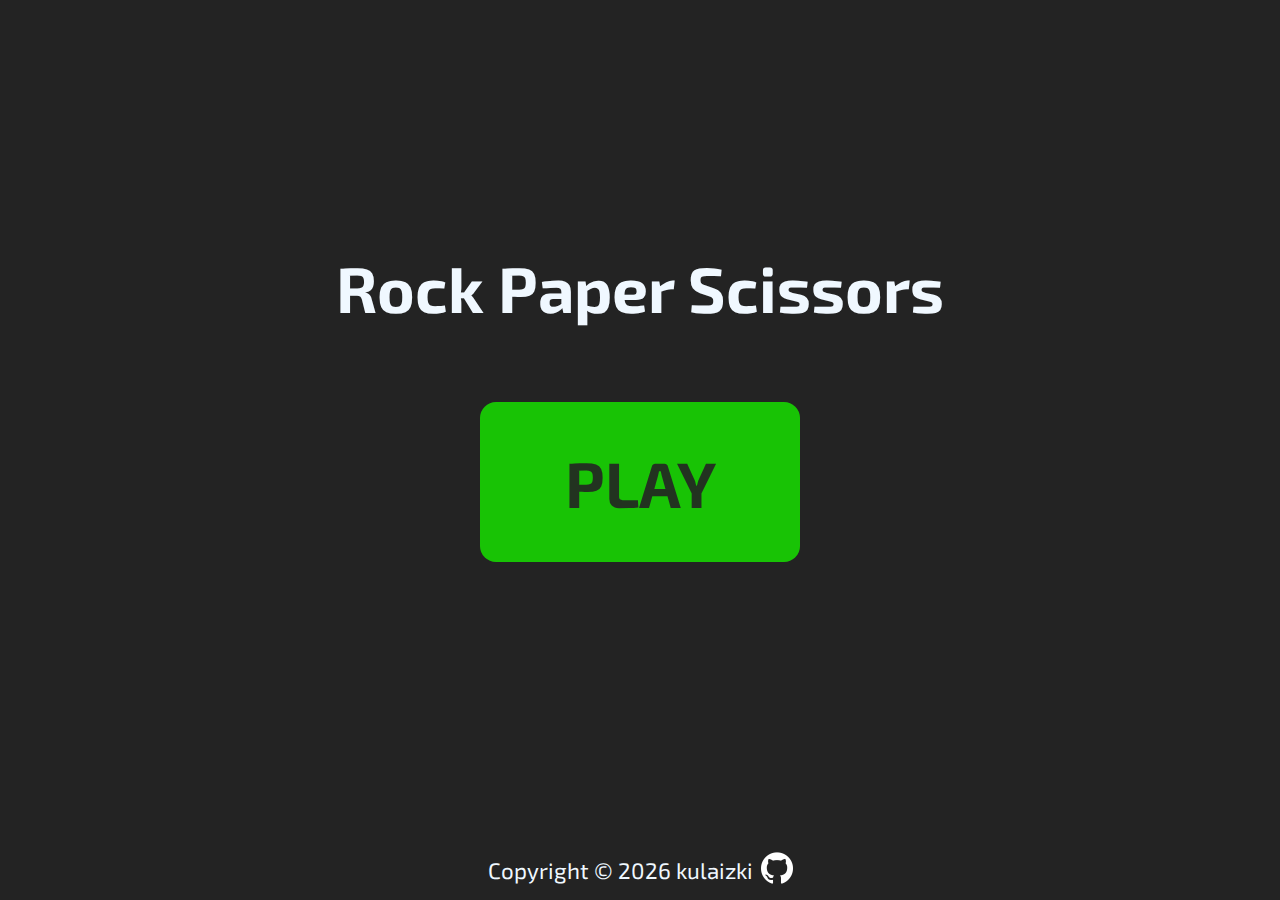
<file: index.html>
<!DOCTYPE html>
<html lang="en">
  <head>
    <meta charset="UTF-8" />
    <meta http-equiv="X-UA-Compatible" content="IE=edge" />
    <meta name="viewport" content="width=device-width, initial-scale=1.0" />
    <link rel="stylesheet" href="src/style.css" />
    <script src="src/script.js" defer></script>
    <title>Rock Paper Scissors</title>
    <link rel="icon" href="images/swords-logo.png" type="image/x-icon" />
  </head>
  <body>
    <h1 class="one">Rock Paper Scissors</h1>
    <h1 class="two" style="margin-top: -3rem">⚔ Choose your weapon ⚔</h1>
    <div class="play one">
      <h1>PLAY</h1>
    </div>
    <h3 class="two">The player who scores <span style="color: yellow; text-shadow: 0 0 1rem yellow;">5 points</span> first will win the game.</h2>

    <div class="scoreboard">
      <div class="selected">
        <img class="two" id="player" style="margin-left: -16rem;" src="images/question-mark.png" alt="player-select">
        <img class="versus two" style="position: absolute" src="images/versus.png" alt="versus">
        <img class="two" id="ai" style="margin-right: -16rem" src="images/question-mark.png" alt="computer-select">
      </div>
      <div class="scores">
        <h2 class="two" id="player-score"></h3>
        <h2 class="two" id="ai-score"><span ></span></h3>
      </div>
    </div>

    <div class="selection two">
      <img class="two" id="rock" style="height: 74%" src="images/rock.png" alt="rock">
      <img class="two" id="paper" src="images/paper.png" alt="paper">
      <img class="two" id="scissors" src="images/scissors.png" alt="scissors">
    </div>

    <div class="win hidden pop">
      <h1>YOU WIN</h1>
      <div class="play-again">
        <h2>PLAY AGAIN?</h2>
      </div>
    </div>
    <div class="lose hidden pop">
      <h1>YOU LOSE</h1>
      <div class="play-again">
        <h2>PLAY AGAIN?</h2>
      </div>
    </div>

    <div class="footer">
      <p>
        Copyright ©
        <script>
          document.write(new Date().getFullYear());
        </script>
        kulaizki
      </p>
      <a href="https://github.com/kulaizki" target="_blank">
        <img src="images/github-logo-dark.png" alt="github"/></a>
    </div>

    <audio src="sounds/click.mp3" id="click-audio"></audio>
    <audio src="sounds/play.wav" id="play-audio"></audio>
    <audio src="sounds/ai-win.wav" id="ai-win-audio"></audio>
    <audio src="sounds/player-win.wav" id="player-win-audio"></audio>
    <audio src="sounds/draw.wav" id="draw-audio"></audio>
    <audio src="sounds/lose.wav" id="lose-audio"></audio>
    <audio src="sounds/win-1.wav" id="win1-audio"></audio>
    <audio src="sounds/win-2.wav" id="win2-audio"></audio>

  </body>
</html>
</file>
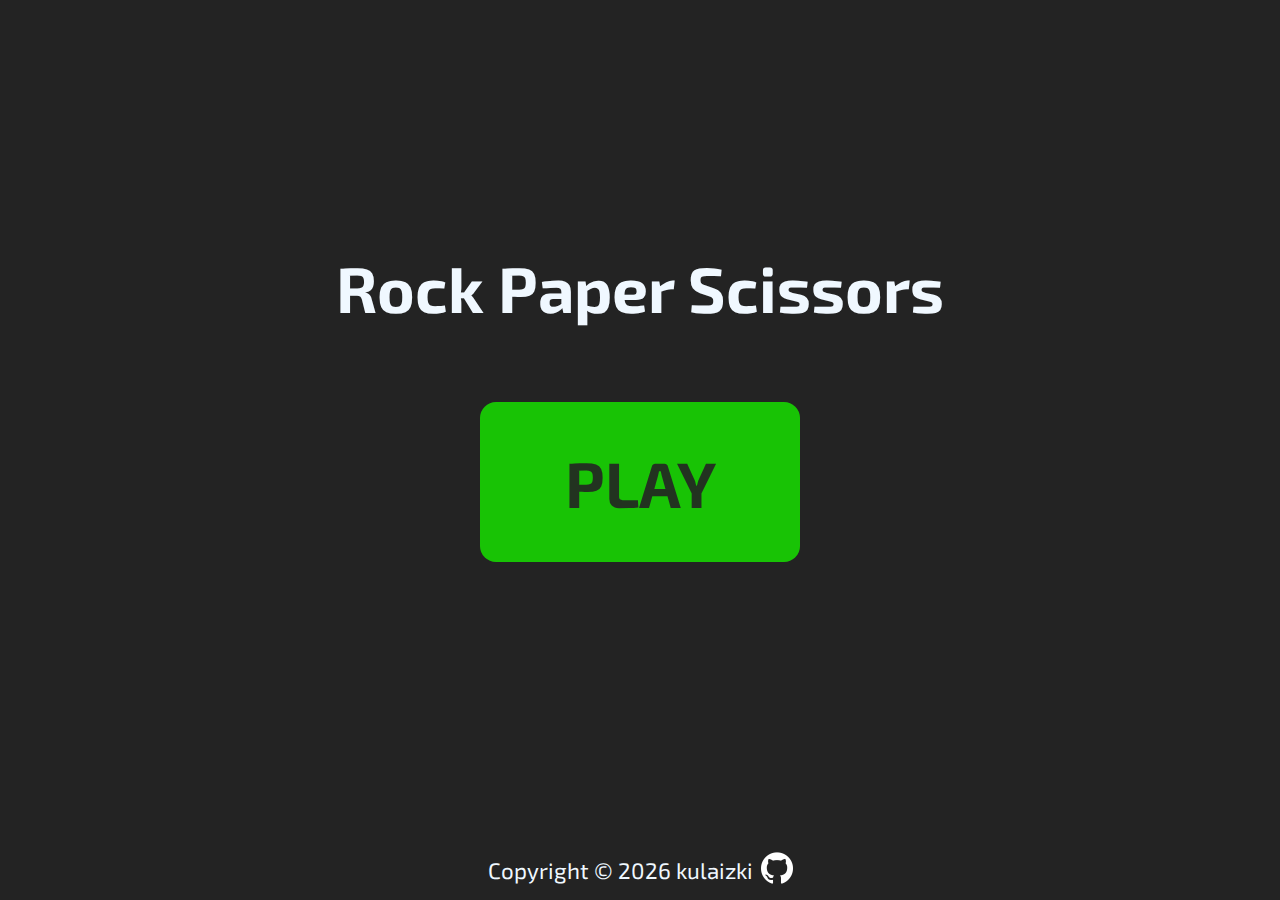
<file: src/index.html>
<!DOCTYPE html>
<html lang="en">
  <head>
    <meta charset="UTF-8" />
    <meta http-equiv="X-UA-Compatible" content="IE=edge" />
    <meta name="viewport" content="width=device-width, initial-scale=1.0" />
    <link rel="stylesheet" href="style.css" />
    <script src="script.js" defer></script>
    <title>Rock Paper Scissors</title>
    <link rel="icon" href="/images/swords-logo.png" type="image/x-icon" />
  </head>
  <body>
    <h1 class="one">Rock Paper Scissors</h1>
    <h1 class="two" style="margin-top: -3rem">⚔ Choose your weapon ⚔</h1>
    <div class="play one">
      <h1>PLAY</h1>
    </div>
    <h3 class="two">The player who scores <span style="color: yellow; text-shadow: 0 0 1rem yellow;">5 points</span> first will win the game.</h2>

    <div class="scoreboard">
      <div class="selected">
        <img class="two" id="player" style="margin-left: -16rem;" src="/images/question-mark.png" alt="player-select">
        <img class="versus two" style="position: absolute" src="/images/versus.png" alt="versus">
        <img class="two" id="ai" style="margin-right: -16rem" src="/images/question-mark.png" alt="computer-select">
      </div>
      <div class="scores">
        <h2 class="two" id="player-score"></h3>
        <h2 class="two" id="ai-score"><span ></span></h3>
      </div>
    </div>

    <div class="selection two">
      <img class="two" id="rock" style="height: 74%" src="/images/rock.png" alt="rock">
      <img class="two" id="paper" src="/images/paper.png" alt="paper">
      <img class="two" id="scissors" src="/images/scissors.png" alt="scissors">
    </div>

    <div class="win hidden pop">
      <h1>YOU WIN</h1>
      <div class="play-again">
        <h2>PLAY AGAIN?</h2>
      </div>
    </div>
    <div class="lose hidden pop">
      <h1>YOU LOSE</h1>
      <div class="play-again">
        <h2>PLAY AGAIN?</h2>
      </div>
    </div>

    <div class="footer">
      <p>
        Copyright ©
        <script>
          document.write(new Date().getFullYear());
        </script>
        kulaizki
      </p>
      <a href="https://github.com/kulaizki" target="_blank">
        <img src="/images/github-logo-dark.png" alt="github"/></a>
    </div>

    <audio src="/sounds/click.mp3" id="click-audio"></audio>
    <audio src="/sounds/play.wav" id="play-audio"></audio>
    <audio src="/sounds/ai-win.wav" id="ai-win-audio"></audio>
    <audio src="/sounds/player-win.wav" id="player-win-audio"></audio>
    <audio src="/sounds/draw.wav" id="draw-audio"></audio>
    <audio src="/sounds/lose.wav" id="lose-audio"></audio>
    <audio src="/sounds/win-1.wav" id="win1-audio"></audio>
    <audio src="/sounds/win-2.wav" id="win2-audio"></audio>

  </body>
</html>
</file>
<file: src/style.css>
@import url("https://fonts.googleapis.com/css2?family=Exo+2:wght@100;300;400;700&display=swap");

* {
  margin: 0;
  padding: 0;
  box-sizing: border-box;
  user-select: none;
}

body {
  background-color: rgb(35, 35, 35);
  color: aliceblue;
  display: flex;
  flex-direction: column;
  align-items: center;
  justify-content: center;
  height: 100vh;
  overflow-y: hidden;
  font-family: "Exo 2", sans-serif;
  font-size: 1.4rem;
  gap: 3rem;
}

h1 {
  font-size: 4rem;
  z-index: 10;
}

.play {
  position: absolute;
  width: 20rem;
  height: 10rem;
  border-radius: 1rem;
  background-color: rgb(24, 195, 5);
  color: rgba(35, 35, 35, 0.9);
  display: flex;
  align-items: center;
  justify-content: center;
  margin-top: 4rem;
  transition: 0.35s;
}

.play:hover {
  cursor: pointer;
  background-color: rgb(49, 224, 29);
  scale: 1.1;
  box-shadow: 0 0 1.5rem rgb(46, 228, 25);
  color: rgb(35, 35, 35);
}

.footer {
  bottom: 0;
  position: absolute;
  display: flex;
  align-items: center;
  justify-content: center;
  width: 100%;
  gap: 0.5rem;
  padding: 0.7rem;
}

.footer img {
  height: 2rem;
  transition: transform 0.4s ease-in-out;
}

.footer img:hover {
  transform: rotate(360deg);
}

.hide {
  display: hide;
}

@keyframes fadeOut {
  from {
    opacity: 1;
  }
  to {
    opacity: 0;
  }
}

.animate-out {
  animation-name: fadeOut;
  animation-duration: .7s;
  animation-fill-mode: forwards;
}

.hidden {
  opacity: 0;
  display: none;
  z-index: -1;
}

@keyframes fadeIn {
  from {
    opacity: 0;
  }
  to {
    opacity: 1;
  }
}

.animate-in {
  animation-name: fadeIn;
  animation-duration: 1.3s;
  animation-fill-mode: forwards;
}

.two {
  display: none;
  opacity: 0;
}

#player-score {
  color: rgb(12, 214, 255);
  text-shadow: 0 0 .2rem rgb(12, 214, 255);
}

#ai-score {
  color: rgb(252, 113, 113);
  text-shadow: 0 0 .2rem rgb(252, 113, 113);
}

.selection {
  display: flex;
  align-items: center;
  margin-top: 6rem;
  gap: 8rem;
  border: 3px solid rgb(97, 12, 255);
  border-radius: 2rem;
  padding: 2rem;
  background: linear-gradient(to right, rgb(70, 27, 61), rgb(12, 27, 56), rgb(59, 56, 16));
  box-shadow: 0 0 2.5rem rgb(97, 12, 255);
}

.selection img {
  width: 8rem;
  height: 90%;
  transition: .4s;
}

.selection img:hover {
  cursor: pointer;
  scale: 1.15;
}

.selection img:active {
  transform: rotate(20deg);
}

.scoreboard, .selected, .scores, .win, .lose {
  display: flex;
  align-items: center;
  justify-content: center;
  gap: 1rem;
}

.selected {
  position: absolute;
  gap: 14rem;
}

.scores {
  position: absolute;
  margin-top: 12rem;
  gap: 15.5rem;
}

.scoreboard {
  flex-direction: column;
  margin-top: 4rem;
}

@keyframes blur-out {
  from {
    opacity: 1;
  }
  to {
    opacity: .2;
  }
}

.blur-out {
  animation-name: blur-out;
  animation-duration: 1.2s;
  animation-fill-mode: forwards;
}

.win, .lose {
  position: absolute;
  width: 35rem;
  height: 30rem;
  background-color: rgba(74, 74, 74, .85);
  border-radius: 2rem;
  padding: 4rem;
  text-align: center;
  flex-direction: column;
  gap: 3rem;
}

.win {
  color: greenyellow;
  text-shadow: 0 0 .4rem greenyellow;
  border: 4px solid rgb(109, 178, 6);
  box-shadow: 0 0 4rem greenyellow;
}

.lose {
  color: rgb(255, 85, 47);
  text-shadow: 0 0 .4rem rgb(255, 85, 47);
  border: 4px solid rgb(206, 67, 36);
  box-shadow: 0 0 4rem rgb(255, 85, 47);
}

.play-again {
  text-shadow: none;
  color: rgb(255, 208, 0);
  padding: 1.8rem;
  background-color: rgba(30, 30, 30, 0.7);
  border: 4px solid rgb(255, 208, 0);
  border-radius: 1rem;
  transition: .4s;
}

.play-again:hover {
  cursor: pointer;
  background-color: rgb(20, 20, 20);
  box-shadow: 0 0 1.5rem rgb(255, 208, 0);
  scale: 1.07;
}

.play-again:active {
  scale: 1;
  opacity: .7;
}

@keyframes fade-out {
  from {
    opacity: 1;
  }
  to {
    opacity: 0;
  }
}

.fade-out {
  animation-name: fade-out;
  animation-duration: 1.5s;
  animation-fill-mode: forwards;
}
</file>
